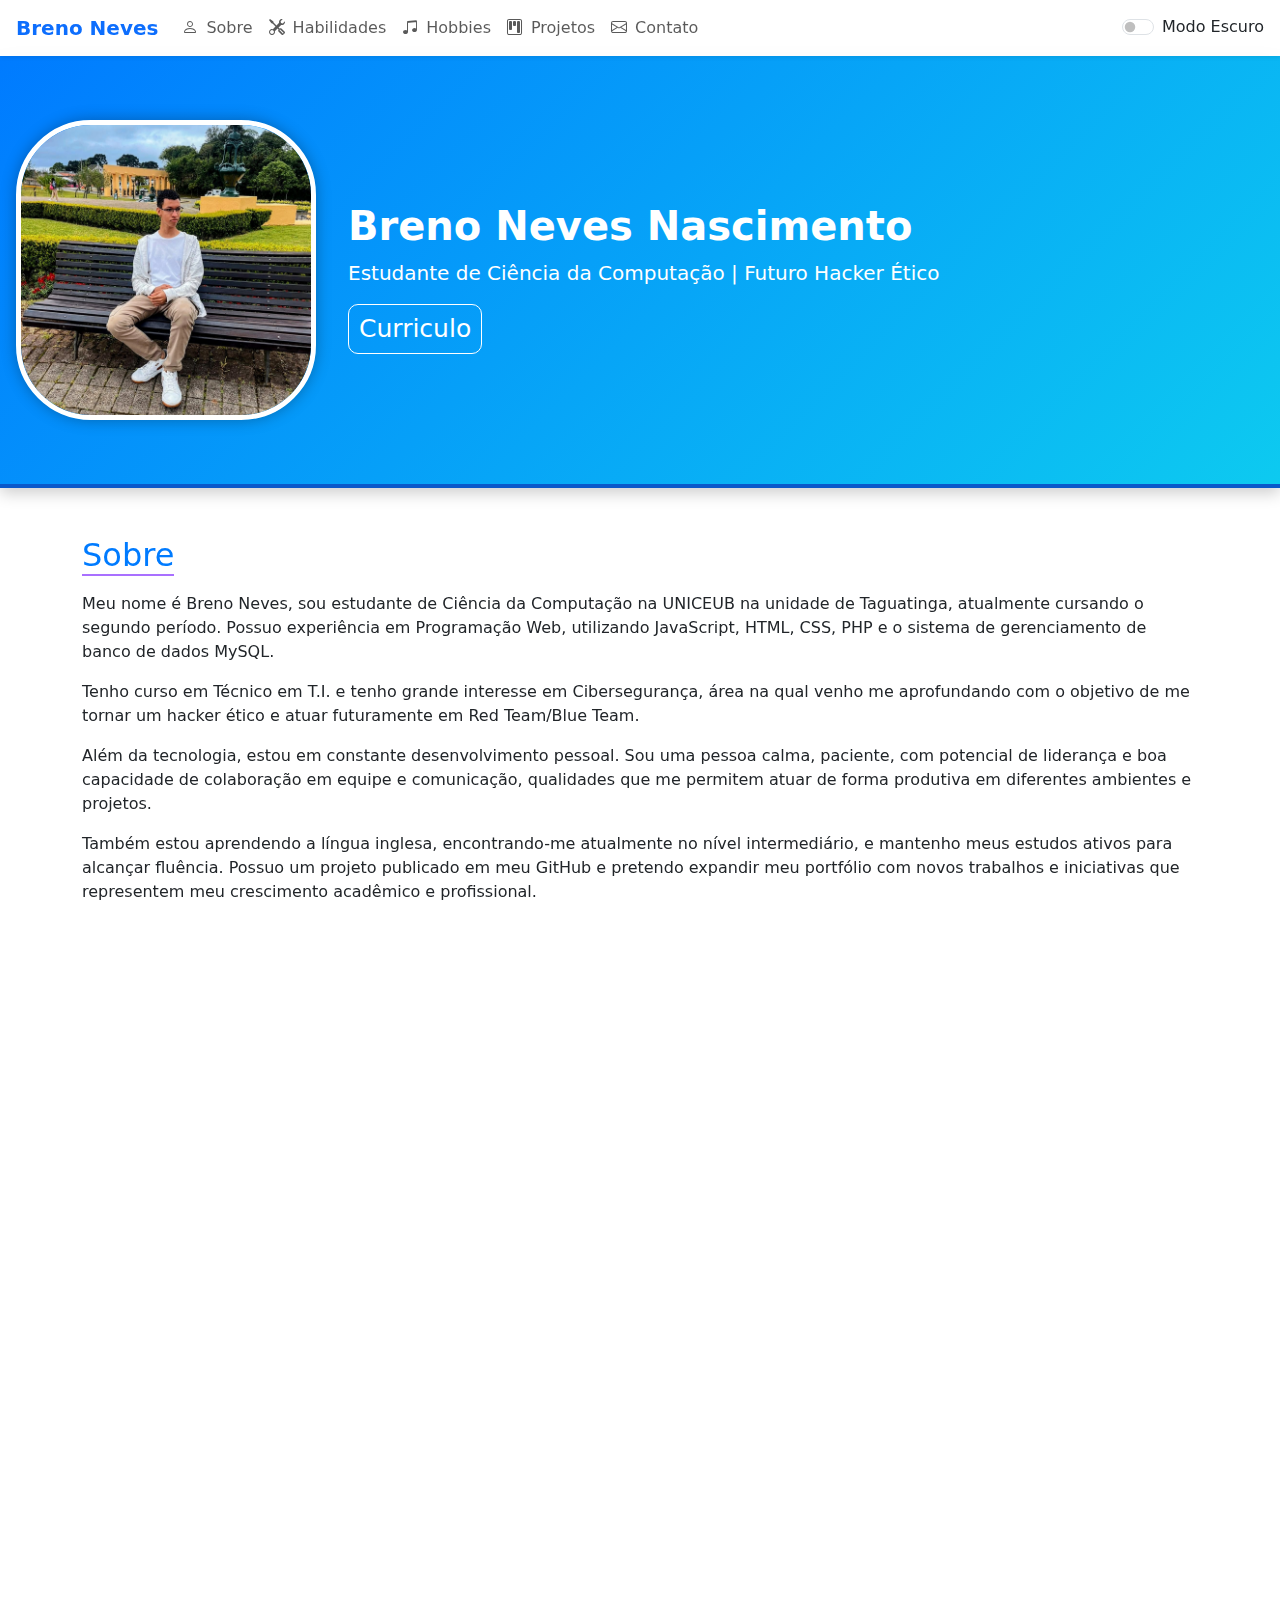
<file: index.html>
<!DOCTYPE html>
<html lang="pt-br" data-bs-theme="light">
<head>
  <meta charset="UTF-8" />
  <meta name="viewport" content="width=device-width, initial-scale=1.0"/>
  <meta name="author" content="Breno Neves Nascimento">
  <title>Portfólio - Breno Neves</title>
  <link href="bootstrap-5.3.0-dist/bootstrap/css/bootstrap.min.css" rel="stylesheet">
  <script src="bootstrap-5.3.0-dist/bootstrap/js/bootstrap.bundle.min.js"></script>
  <link href="https://cdn.jsdelivr.net/npm/bootstrap-icons@1.10.5/font/bootstrap-icons.css" rel="stylesheet">
  <link href="https://unpkg.com/aos@2.3.4/dist/aos.css" rel="stylesheet">
  <link href="https://cdn.jsdelivr.net/npm/aos@2.3.4/dist/aos.css" rel="stylesheet">
  <script src="https://unpkg.com/aos@2.3.4/dist/aos.js"></script>
  <style>
    :root {
      --primary-light: #007bff;
      --primary-dark: #4da3ff;
      --accent-color: #a970ff;
      --bs-border-radius: 0.75rem;
      --banner-gradient: linear-gradient(135deg, #007bff, #0dcaf0);
      --banner-border: #0a58ca;
    }

    html[data-bs-theme='light'] {
        --bs-body-bg: #ffffff;
        --bs-body-color: #212529;
        --bs-primary: var(--primary-light);
    }

    html[data-bs-theme='dark'] {
      --bs-body-bg: #121212;
      --bs-body-color: #e0e0e0;
      --bs-primary: var(--primary-dark);
      --banner-gradient: linear-gradient(135deg, #1e3c72, #2a5298);
      --banner-border: #1a2a6c;
      --curriculo-background: #1a2a6c ;
    }

    body {
      background-color: var(--bs-body-bg);
      color: var(--bs-body-color);
      transition: background-color 0.3s, color 0.3s;
      overflow-x: hidden;
    }
    
    .banner .container {
        display: flex;
        flex-wrap: wrap;
        justify-content: center;
        align-items: center;
        gap: 1rem;
        padding: 0 1rem;
    }

    .curriculo {
      width: auto;
      max-width: 100%;
    }
    
    
    .card {
      width: 100%;
      max-width: 100%;
    }

    .navbar {
        backdrop-filter: blur(6px);
        background-color: rgba(255, 255, 255, 0.7);
    }

    .card {
        border-radius: var(--bs-border-radius);
        transition: transform 0.3s ease, box-shadow 0.3s ease;
        width: 100%;
        max-width: 100%;
    }

    .card:hover {
        transform: translateY(-5px);
        box-shadow: 0 10px 20px rgba(0,0,0,0.1);
    }

    h2 {
        color: var(--bs-primary);
        border-bottom: 2px solid var(--accent-color);
        display: inline-block;
        margin-bottom: 1rem;
    }

    .nav-link.active {
        font-weight: bold;
        border-bottom: 2px solid var(--accent-color);
    }

    a {
        color: var(--bs-primary);
        text-decoration: none;
    }

    a:hover {
        text-decoration: underline;
    }

    .icon {
        margin-right: 8px;
    }

    .banner {
      background: var(--banner-gradient);
      color: white;
      border-bottom: 4px solid var(--banner-border);
      box-shadow: 0 5px 15px rgba(0,0,0,0.2);
      padding: 4rem 1rem 3rem;
      margin-top: 56px;
      transition: background 0.3s ease, border-color 0.3s ease;
    }

    .banner .container {
        display: flex;
        justify-content: flex-start;
        align-items: center;
        gap: 2rem;
        flex-wrap: wrap;
        padding: 0;
        margin: 0;
        text-align: left;
    }

    .profile-pic {
        margin-bottom: 1rem;
        flex-shrink: 0;
    }

    .profile-pic img {
        width: 300px;
        height: 300px;
        object-fit: cover;
        border-radius: 25%;
        border: 5px solid #fff;
        box-shadow: 0 0 15px rgba(0,0,0,0.3);
        transition: transform 0.3s ease;
    }

    .profile-pic img:hover {
        transform: scale(1.05);
    }

    .curriculo{
      border-radius: 10px;
      background-color: var(--curriculo-background);
      border: 1px solid;
      width: auto;
      height: auto;
      color: #fff;
      transition: 0.3s;
      padding: 5px 10px;
    }

    .curriculo:hover{
      box-shadow: 5px 5px 5px rgba(0,0,0,0.2);
      transform: translateY(-4px);
    }

    @media (max-width: 576px) {
      .banner .container {
        flex-direction: column;
        justify-content: center;
        align-items: center;
        text-align: center;
      }

      body{
        overflow-x: hidden;
        
      }
    }

  </style>
</head>
<body class="bg-body text-body">
  <nav class="navbar navbar-expand-lg fixed-top shadow-sm px-3">
    <a class="navbar-brand fw-bold text-primary" href="#">Breno Neves</a>
    <button class="navbar-toggler" type="button" data-bs-toggle="collapse" data-bs-target="#navbarNav">
      <span class="navbar-toggler-icon"></span>
    </button>
    <div class="collapse navbar-collapse justify-content-between" id="navbarNav">
      <ul class="navbar-nav">
        <li class="nav-item"><a class="nav-link" href="#sobre"><i class="bi bi-person icon"></i>Sobre</a></li>
        <li class="nav-item"><a class="nav-link" href="#habilidades"><i class="bi bi-tools icon"></i>Habilidades</a></li>
        <li class="nav-item"><a class="nav-link" href="#hobbies"><i class="bi bi-music-note-beamed icon"></i>Hobbies</a></li>
        <li class="nav-item"><a class="nav-link" href="#projetos"><i class="bi bi-kanban icon"></i>Projetos</a></li>
        <li class="nav-item"><a class="nav-link" href="#contato"><i class="bi bi-envelope icon"></i>Contato</a></li>
      </ul>
      <div class="form-check form-switch ms-3">
        <input class="form-check-input" type="checkbox" id="themeSwitch" />
        <label class="form-check-label" for="themeSwitch">Modo Escuro</label>
      </div>
    </div>
  </nav>

  <section class="banner">
    <div class="container">
      <div class="profile-pic">
        <img src="imgs/BrenoN.jpg" alt="Foto de perfil de Breno Neves">
      </div>
      <div>
        <h1 class="fw-bold">Breno Neves Nascimento</h1>
        <p class="lead">Estudante de Ciência da Computação | Futuro Hacker Ético</p>
        <button class="curriculo"><a href="curriculo.html" style="text-decoration: none; color: #fff;"><strong style="font-size: 25px; font-weight: 500;">Curriculo</strong></a></button>
      </div>
    </div>
  </section>


  <main class="container py-5">
    <section id="sobre" class="mb-5" data-aos="fade-up">
  <h2>Sobre</h2>
      <p>Meu nome é Breno Neves, sou estudante de Ciência da Computação na UNICEUB na unidade de Taguatinga, atualmente cursando o segundo período. Possuo experiência em Programação Web, utilizando JavaScript, HTML, CSS, PHP e o sistema de gerenciamento de banco de dados MySQL. </p>
      <p>Tenho curso em Técnico em T.I. e tenho grande interesse em Cibersegurança, área na qual venho me aprofundando com o objetivo de me tornar um hacker ético e atuar futuramente em Red Team/Blue Team.</p>
      <p>Além da tecnologia, estou em constante desenvolvimento pessoal. Sou uma pessoa calma, paciente, com potencial de liderança e boa capacidade de colaboração em equipe e comunicação, qualidades que me permitem atuar de forma produtiva em diferentes ambientes e projetos.</p>
      <p>Também estou aprendendo a língua inglesa, encontrando-me atualmente no nível intermediário, e mantenho meus estudos ativos para alcançar fluência. Possuo um projeto publicado em meu GitHub e pretendo expandir meu portfólio com novos trabalhos e iniciativas que representem meu crescimento acadêmico e profissional.</p>
    </section>


    <section id="habilidades" class="mb-5" data-aos="fade-right">
      <h2>Habilidades e Competências</h2>
      <ul>
        <li><strong>Programação Web:</strong> HTML, CSS, JavaScript e PHP.</li>
        <li><strong>Linguagens de Programação:</strong> C, Python, JavaScript e PHP.</li>
        <li><strong>Banco de Dados:</strong> MySQL Workbench.</li>
        <li><strong>Controle de Versão:</strong> Git e GitHub (avançado).</li>
        <li><strong>Sistemas Operacionais:</strong> Experiência com Linux e Windows.</li>
        <li><strong>Redes:</strong> conhecimentos básicos em protocolos e configuração.</li>
        <li><strong>Infraestrutura:</strong> Montagem e manutenção de computadores.</li>
        <li><strong>Terminal Linux:</strong> conhecimento intermediário em comandos e automação.</li>
        <li><strong>Idiomas:</strong> Inglês em nível intermediário.</li>
        <li><strong>Competências Pessoais:</strong> calma, paciência, facilidade em trabalho em equipe, potencial de liderança e boa comunicação.</li>
      </ul>
    </section>


    <section id="hobbies" class="mb-5" data-aos="fade-left">
      <h2>Hobbies</h2>
      <ul>
        <li><strong>Estudar:</strong> Um dos meus principais hobbies, pois quero aprofundar meu conhecimento na área de TI.</li>
        <li><strong>Música:</strong> Praticada desde cedo na igreja, tornou-se uma das minhas paixões.</li>
        <li><strong>Ler:</strong> Fonte de aprendizado e inspiração contínua.</li>
        <li><strong>Programar:</strong> Uma atividade que me desafia e ao mesmo tempo diverte.</li>
      </ul>
    </section>

    <section id="projetos" class="mb-5" data-aos="zoom-in">
      <h2>Projetos Acadêmicos e Profissionais</h2>
      <div class="card mb-3">
        <div class="card-body">
          <h5 class="card-title">BeatSense</h5>
          <p class="card-text">Protótipo de um site desenvolvido como Projeto de Conclusão do Curso técnico em TI, com foco no ensino de teoria musical para aprendizes e membros da Congregação Cristã no Brasil (CCB). O objetivo principal do projeto é oferecer acessibilidade ao conhecimento musical por meio de uma plataforma online, permitindo que alunos estudem no seu próprio ritmo, com conteúdos organizados por módulos.</p>
          <a href="https://github.com/BrenoNevess/beatsense" class="btn btn-primary" target="_blank">Ver no GitHub</a>
        </div>
      </div>
    </section>

    <section id="contato" class="mb-5" data-aos="fade-right">
        <div class="container">
            <h2>Contato</h2>
            <ul>
            <li><i class="bi bi-telephone icon"></i>Telefone: (61) 98452-4017</li>
            <li><i class="bi bi-instagram icon"></i><a href="https://www.instagram.com/breno.xwl" target="_blank">Instagram</a></li>
            <li><i class="bi bi-linkedin icon"></i><a href="https://www.linkedin.com/in/breno-neves-2b30a5360/" target="_blank">LinkedIn</a></li>
            <li><i class="bi bi-github icon"></i><a href="https://github.com/BrenoNevess" target="_blank">GitHub</a></li>
            </ul>
        </div>
    </section>
  </main>

  <script>
    AOS.init();

    const themeSwitch = document.getElementById('themeSwitch');
    const htmlElement = document.documentElement;

    if (localStorage.getItem('theme') === 'dark') {
      htmlElement.setAttribute('data-bs-theme', 'dark');
      themeSwitch.checked = true;
    }

    themeSwitch.addEventListener('change', () => {
      const theme = themeSwitch.checked ? 'dark' : 'light';
      htmlElement.setAttribute('data-bs-theme', theme);
      localStorage.setItem('theme', theme);
    });
  </script>
  <script src="https://cdn.jsdelivr.net/npm/aos@2.3.4/dist/aos.js"></script>
</body>
</html>
</file>
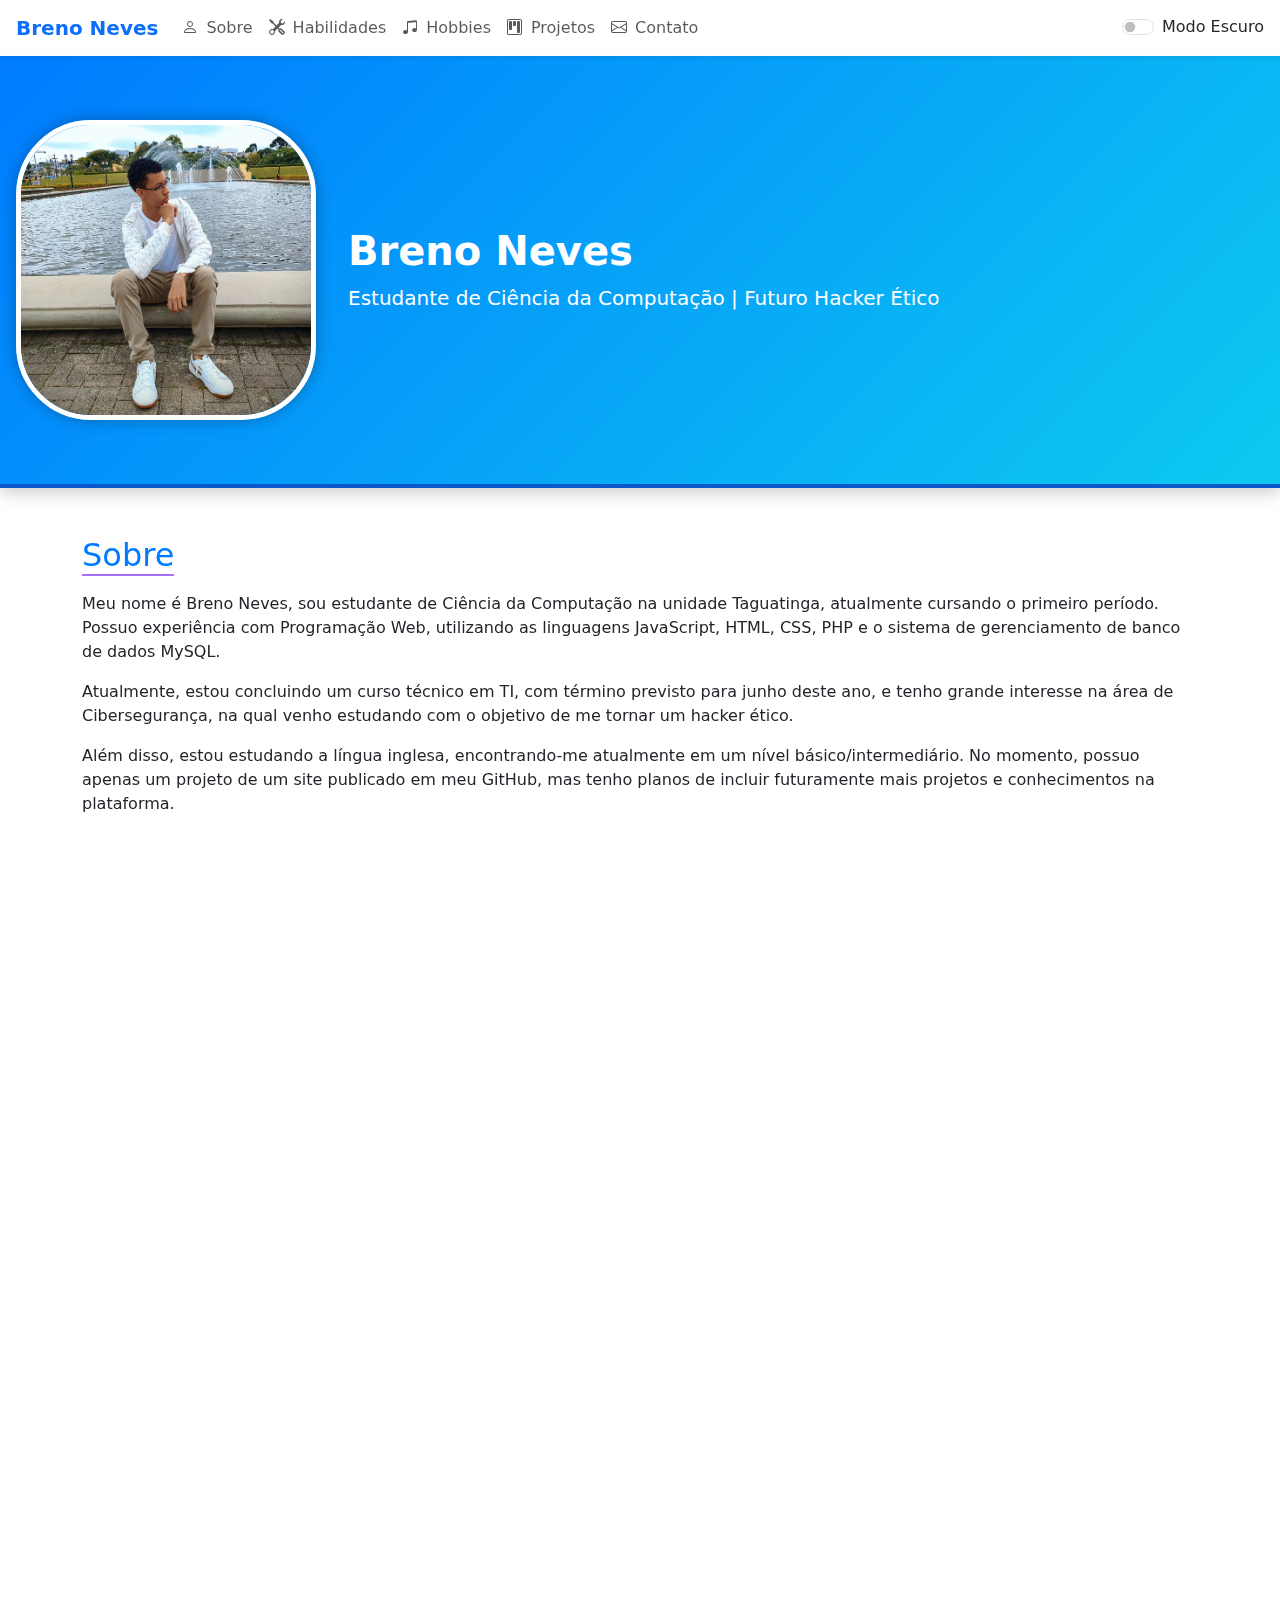
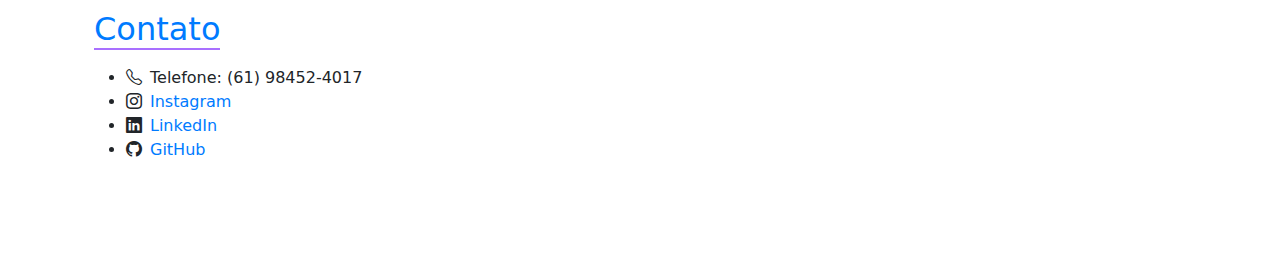
<file: src/index.html>
<!DOCTYPE html>
<html lang="pt-br" data-bs-theme="light">
<head>
  <meta charset="UTF-8" />
  <meta name="viewport" content="width=device-width, initial-scale=1.0" />
  <title>Portfólio - Breno Neves</title>
  <link href="https://cdn.jsdelivr.net/npm/bootstrap@5.3.0/dist/css/bootstrap.min.css" rel="stylesheet">
  <script src="https://cdn.jsdelivr.net/npm/bootstrap@5.3.0/dist/js/bootstrap.bundle.min.js"></script>
  <link href="https://cdn.jsdelivr.net/npm/bootstrap-icons@1.10.5/font/bootstrap-icons.css" rel="stylesheet">
  <link href="https://unpkg.com/aos@2.3.4/dist/aos.css" rel="stylesheet">
  <link href="https://cdn.jsdelivr.net/npm/aos@2.3.4/dist/aos.css" rel="stylesheet">
  <script src="https://unpkg.com/aos@2.3.4/dist/aos.js"></script>
  <style>
    :root {
        --primary-light: #007bff;
        --primary-dark: #0dcaf0;
        --accent-color: #a970ff;
        --bs-border-radius: 0.75rem;
    }

    html[data-bs-theme='light'] {
        --bs-body-bg: #ffffff;
        --bs-body-color: #212529;
        --bs-primary: var(--primary-light);
    }

    html[data-bs-theme='dark'] {
        --bs-body-bg: #121212;
        --bs-body-color: #e0e0e0;
        --bs-primary: var(--primary-dark);
    }

    body {
        background-color: var(--bs-body-bg);
        color: var(--bs-body-color);
        transition: background-color 0.3s, color 0.3s;
    }

    .navbar {
        backdrop-filter: blur(6px);
        background-color: rgba(255, 255, 255, 0.7);
    }

    .card {
        border-radius: var(--bs-border-radius);
        transition: transform 0.3s ease, box-shadow 0.3s ease;
    }

    .card:hover {
        transform: translateY(-5px);
        box-shadow: 0 10px 20px rgba(0,0,0,0.1);
    }

    h2 {
        color: var(--bs-primary);
        border-bottom: 2px solid var(--accent-color);
        display: inline-block;
        margin-bottom: 1rem;
    }

    .nav-link.active {
        font-weight: bold;
        border-bottom: 2px solid var(--accent-color);
    }

    a {
        color: var(--bs-primary);
        text-decoration: none;
    }

    a:hover {
        text-decoration: underline;
    }

    .icon {
        margin-right: 8px;
    }

    .banner {
        background: linear-gradient(135deg, #007bff, #0dcaf0);
        color: white;
        border-bottom: 4px solid #0a58ca;
        box-shadow: 0 5px 15px rgba(0,0,0,0.2);
        padding: 4rem 1rem 3rem;
        margin-top: 56px;
    }

    .banner .container {
        display: flex;
        justify-content: flex-start;
        align-items: center;
        gap: 2rem;
        flex-wrap: wrap;
        padding: 0;
        margin: 0;
        text-align: left;
    }

    .profile-pic {
        margin-bottom: 1rem;
        flex-shrink: 0;
    }

    .profile-pic img {
        width: 300px;
        height: 300px;
        object-fit: cover;
        border-radius: 25%; /* Redondo quadrado */
        border: 5px solid #fff;
        box-shadow: 0 0 15px rgba(0,0,0,0.3);
        transition: transform 0.3s ease;
    }

    .profile-pic img:hover {
        transform: scale(1.05);
    }
  </style>
</head>
<body class="bg-body text-body">
  <nav class="navbar navbar-expand-lg fixed-top shadow-sm px-3">
    <a class="navbar-brand fw-bold text-primary" href="#">Breno Neves</a>
    <button class="navbar-toggler" type="button" data-bs-toggle="collapse" data-bs-target="#navbarNav">
      <span class="navbar-toggler-icon"></span>
    </button>
    <div class="collapse navbar-collapse justify-content-between" id="navbarNav">
      <ul class="navbar-nav">
        <li class="nav-item"><a class="nav-link" href="#sobre"><i class="bi bi-person icon"></i>Sobre</a></li>
        <li class="nav-item"><a class="nav-link" href="#habilidades"><i class="bi bi-tools icon"></i>Habilidades</a></li>
        <li class="nav-item"><a class="nav-link" href="#hobbies"><i class="bi bi-music-note-beamed icon"></i>Hobbies</a></li>
        <li class="nav-item"><a class="nav-link" href="#projetos"><i class="bi bi-kanban icon"></i>Projetos</a></li>
        <li class="nav-item"><a class="nav-link" href="#contato"><i class="bi bi-envelope icon"></i>Contato</a></li>
      </ul>
      <div class="form-check form-switch ms-3">
        <input class="form-check-input" type="checkbox" id="themeSwitch" />
        <label class="form-check-label" for="themeSwitch">Modo Escuro</label>
      </div>
    </div>
  </nav>

  <section class="banner">
    <div class="container">
      <div class="profile-pic">
        <img src="../imgs/Breno.jpg" alt="Foto de perfil de Breno Neves">
      </div>
      <div>
        <h1 class="fw-bold">Breno Neves</h1>
        <p class="lead">Estudante de Ciência da Computação | Futuro Hacker Ético</p>
      </div>
    </div>
  </section>


  <main class="container py-5">
    <section id="sobre" class="mb-5" data-aos="fade-up">
      <h2>Sobre</h2>
      <p>Meu nome é Breno Neves, sou estudante de Ciência da Computação na unidade Taguatinga, atualmente cursando o primeiro período. Possuo experiência com Programação Web, utilizando as linguagens JavaScript, HTML, CSS, PHP e o sistema de gerenciamento de banco de dados MySQL.</p>
      <p>Atualmente, estou concluindo um curso técnico em TI, com término previsto para junho deste ano, e tenho grande interesse na área de Cibersegurança, na qual venho estudando com o objetivo de me tornar um hacker ético.</p>
      <p>Além disso, estou estudando a língua inglesa, encontrando-me atualmente em um nível básico/intermediário. No momento, possuo apenas um projeto de um site publicado em meu GitHub, mas tenho planos de incluir futuramente mais projetos e conhecimentos na plataforma.</p>
    </section>

    <section id="habilidades" class="mb-5" data-aos="fade-right">
      <h2>Habilidades e Competências</h2>
      <ul>
        <li>Programação Web: HTML, CSS, JavaScript e PHP.</li>
        <li>Idiomas: Inglês básico/intermediário.</li>
        <li>Linguagens de programação: C, PHP e JavaScript.</li>
        <li>Banco de dados: MySQL Workbench.</li>
        <li>Música: Violino e Violoncelo.</li>
      </ul>
    </section>

    <section id="hobbies" class="mb-5" data-aos="fade-left">
      <h2>Hobbies</h2>
      <ul>
        <li><strong>Estudar:</strong> Um dos meus principais hobbies, pois quero aprofundar meu conhecimento na área de TI.</li>
        <li><strong>Música:</strong> Praticada desde cedo na igreja, tornou-se uma das minhas paixões.</li>
        <li><strong>Ler:</strong> Fonte de aprendizado e inspiração contínua.</li>
        <li><strong>Programar:</strong> Uma atividade que me desafia e ao mesmo tempo diverte.</li>
      </ul>
    </section>

    <section id="projetos" class="mb-5" data-aos="zoom-in">
      <h2>Projetos Acadêmicos e Profissionais</h2>
      <div class="card mb-3">
        <div class="card-body">
          <h5 class="card-title">BeatSense</h5>
          <p class="card-text">Protótipo de um site desenvolvido como Projeto de Conclusão do Curso técnico em TI, com foco no ensino de teoria musical para aprendizes e membros da Congregação Cristã no Brasil (CCB). O objetivo principal do projeto é oferecer acessibilidade ao conhecimento musical por meio de uma plataforma online, permitindo que alunos estudem no seu próprio ritmo, com conteúdos organizados por módulos.</p>
          <a href="https://github.com/seuusuario/beatsense" class="btn btn-primary" target="_blank">Ver no GitHub</a>
        </div>
      </div>
    </section>

    <section id="contato" class="mb-5">
        <div class="container">
            <h2>Contato</h2>
            <ul>
            <li><i class="bi bi-telephone icon"></i>Telefone: (61) 98452-4017</li>
            <li><i class="bi bi-instagram icon"></i><a href="https://www.instagram.com/seuusuario" target="_blank">Instagram</a></li>
            <li><i class="bi bi-linkedin icon"></i><a href="https://www.linkedin.com/in/seuusuario" target="_blank">LinkedIn</a></li>
            <li><i class="bi bi-github icon"></i><a href="https://github.com/seuusuario" target="_blank">GitHub</a></li>
            </ul>
        </div>
    </section>
  </main>

  <script>
    AOS.init();

    const themeSwitch = document.getElementById('themeSwitch');
    const htmlElement = document.documentElement;

    if (localStorage.getItem('theme') === 'dark') {
      htmlElement.setAttribute('data-bs-theme', 'dark');
      themeSwitch.checked = true;
    }

    themeSwitch.addEventListener('change', () => {
      const theme = themeSwitch.checked ? 'dark' : 'light';
      htmlElement.setAttribute('data-bs-theme', theme);
      localStorage.setItem('theme', theme);
    });
  </script>
  <script src="https://cdn.jsdelivr.net/npm/aos@2.3.4/dist/aos.js"></script>
</body>
</html>
</file>
